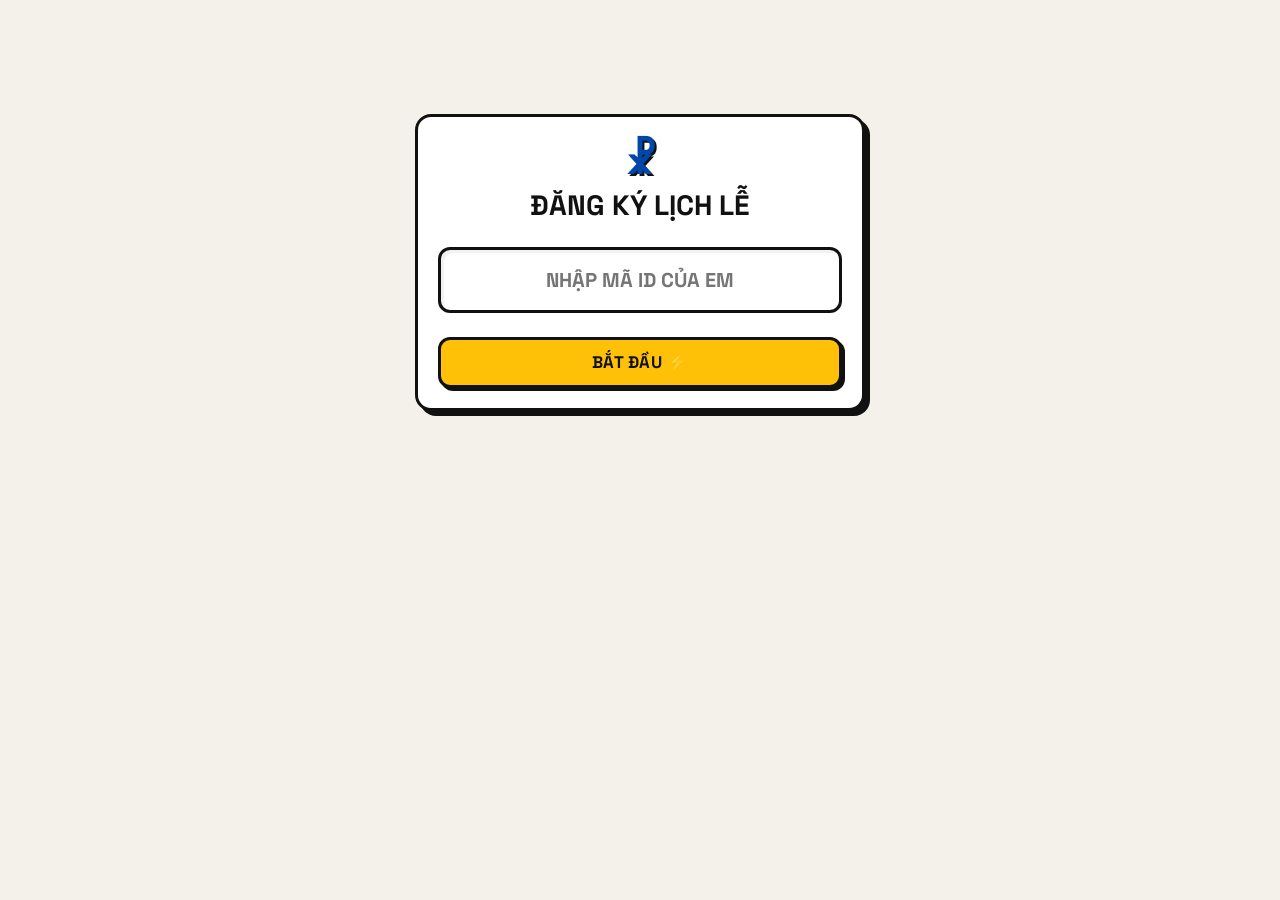
<file: index.html>
<!DOCTYPE html>
<html lang="vi">
<head>
    <meta charset="UTF-8">
    <meta name="viewport" content="width=device-width, initial-scale=1.0">
    <title>Lễ Sinh Lộc Hưng</title>
    <!-- Icon ☧ màu xanh trên tab trình duyệt -->
    <link rel="icon" href="data:image/svg+xml,<svg xmlns='http://www.w3.org/2000/svg' viewBox='0 0 100 100'><text y='.9em' font-size='90' fill='%230047ab'>☧</text></svg>">
    
    <!-- Hiển thị đẹp khi gửi link qua Zalo / Facebook -->
    <meta property="og:title" content="Đăng Ký Lịch Phụng Vụ - Lễ Sinh Lộc Hưng">
    <meta property="og:description" content="Hệ thống đăng ký ca trực và xem lịch phụng vụ chính thức.">
    <meta property="og:image" content="https://upload.wikimedia.org/wikipedia/commons/thumb/1/14/Chi_Rho.svg/512px-Chi_Rho.svg.png">
    
    <link href="https://cdn.jsdelivr.net/npm/bootstrap@5.3.0/dist/css/bootstrap.min.css" rel="stylesheet">
    <link href="https://fonts.googleapis.com/css2?family=Space+Grotesk:wght@400;600;700;800&display=swap" rel="stylesheet">
    <link rel="stylesheet" href="style.css">
</head>
<body>

<div id="brutal-loader">
    <div class="spinner"></div>
    <h2 class="fw-bold m-0" style="color: var(--n-black); text-shadow: 2px 2px 0px var(--n-gold);">ĐANG KẾT NỐI...</h2>
</div>

<div class="container py-4">
    <div id="loginBox" class="mx-auto" style="max-width: 450px; margin-top: 10vh;">
        <div class="brutal-card text-center text-uppercase">
            <h1 class="fw-bold mb-1 text-primary" style="font-weight: 800!important; font-size: 2.5rem; text-shadow: 2px 2px 0px var(--n-black); color: var(--n-blue)!important;">☧</h1>
            <h3 class="fw-bold mb-4" style="color: var(--n-black);">ĐĂNG KÝ LỊCH LỄ</h3>
            <input type="text" id="idInput" class="brutal-input mb-4" placeholder="NHẬP MÃ ID CỦA EM" autocomplete="off">
            <button onclick="handleLogin()" id="btnLogin" class="brutal-btn w-100">BẮT ĐẦU ⚡</button>
        </div>
    </div>

    <div id="mainBox" class="d-none mx-auto" style="max-width: 900px;">
        <div class="brutal-card d-flex justify-content-between align-items-center mb-4 p-3 border-3" style="background: var(--n-gold);">
            <div><h4 id="welcomeMsg" class="mb-0 fw-bold text-uppercase" style="color: var(--n-black);"></h4></div>
            <button onclick="location.reload()" class="brutal-btn brutal-btn-danger">ĐĂNG XUẤT</button>
        </div>

        <div class="brutal-tabs">
            <button class="brutal-btn tab-btn active" id="btn-tab-reg" onclick="switchTabUser('reg')">✍️ ĐĂNG KÝ CA TRỰC</button>
            <button class="brutal-btn tab-btn" id="btn-tab-official" onclick="switchTabUser('official')">📅 LỊCH CHÍNH THỨC</button>
            <button class="brutal-btn tab-btn" id="btn-tab-achieve" onclick="switchTabUser('achieve')" style="background: #e8f5e9;">⭐ THÀNH TÍCH</button>
        </div>

        <div id="tab-reg">
            <div id="calendarArea" class="row g-4"></div>
            <div class="submit-bar">
                <div class="fw-bold fs-5">
                    Đã chọn: <span id="shiftCountDisplay" class="badge bg-dark border border-dark rounded-pill fs-5" style="border-radius: var(--radius-sm)!important;">0</span>
                </div>
                <button onclick="submitData()" class="brutal-btn brutal-btn-blue">GỬI LỊCH ✔️</button>
            </div>
        </div>

        <div id="tab-official" style="display: none;">
            <div class="row g-4" id="officialCalendarArea"></div>
        </div>

        <div id="tab-achieve" style="display: none;">
            <div class="brutal-card mb-4" style="background: #e8f5e9;">
                <h4 class="fw-bold text-success border-bottom border-success border-2 pb-2">TỔNG KẾT THÁNG NÀY</h4>
                <div class="row text-center fw-bold mt-3">
                    <div class="col-4 border-end border-dark border-2">
                        <div class="fs-1 text-success" id="userScoreThuong">0</div>
                        <div>THƯỞNG</div>
                    </div>
                    <div class="col-4 border-end border-dark border-2">
                        <div class="fs-1 text-danger" id="userScorePhat">0</div>
                        <div>PHẠT</div>
                    </div>
                    <div class="col-4">
                        <div class="fs-1 text-primary" id="userScoreBu">0</div>
                        <div>BÙ</div>
                    </div>
                </div>
            </div>
            
            <div class="brutal-card">
                <h4 class="fw-bold border-bottom border-dark border-2 pb-2">LỊCH SỬ GHI NHẬN</h4>
                <div id="userHistoryLog" class="mt-3"></div>
            </div>
        </div>
    </div>
</div>

<script>
    // DÁN LINK WEB APP MỚI NHẤT VÀO ĐÂY
    const WEB_APP_URL = "https://script.google.com/macros/s/AKfycbyvkqT1Ll8iY3uRdwsWwDzA4bNnROwifygKwkNlboGWbFCE8Nitl6ysg9tq9eBWENv-/exec";
    
    let currentId = "";
    let mySelections = [];
    let officialData = []; 

    document.getElementById("idInput").addEventListener("keypress", function(event) {
        if (event.key === "Enter") { event.preventDefault(); handleLogin(); }
    });

    function switchTabUser(tabName) {
        document.getElementById('tab-reg').style.display = tabName === 'reg' ? 'block' : 'none';
        document.getElementById('tab-official').style.display = tabName === 'official' ? 'block' : 'none';
        document.getElementById('tab-achieve').style.display = tabName === 'achieve' ? 'block' : 'none';
        
        document.getElementById('btn-tab-reg').classList.toggle('active', tabName === 'reg');
        document.getElementById('btn-tab-official').classList.toggle('active', tabName === 'official');
        document.getElementById('btn-tab-achieve').classList.toggle('active', tabName === 'achieve');
        
        const submitBar = document.querySelector('.submit-bar');
        if(submitBar) submitBar.style.display = tabName === 'reg' ? 'flex' : 'none';
    }

    async function handleLogin() {
        const id = document.getElementById('idInput').value.trim().toLowerCase();
        if(!id) return alert("HÃY NHẬP ID ĐỂ TIẾP TỤC!");

        showLoading(true);
        try {
            // Tối ưu Gộp API: Lấy Lịch Đăng Ký, Thành Tích, Lịch Chính Thức trong 1 lần
            const response = await fetch(`${WEB_APP_URL}?action=login&id=${id}`);
            const result = await response.json();

            if (result.success) {
                currentId = result.id;
                mySelections = result.selections || [];
                officialData = result.officialData || []; 

                document.getElementById('loginBox').classList.add('d-none');
                document.getElementById('mainBox').classList.remove('d-none');
                document.getElementById('welcomeMsg').innerText = "✌️ CHÀO " + result.name;
                
                renderCalendar();
                updateShiftCount();
                renderAchieveData(result.thuongPhat);
                renderOfficialCalendar();
            } else {
                alert(result.message);
            }
        } catch(e) {
            alert("SERVER ĐANG BẬN, THỬ LẠI SAU NHÉ!");
        } finally {
            showLoading(false);
        }
    }

    function renderAchieveData(tpData) {
        if(!tpData) return;
        document.getElementById('userScoreThuong').innerText = tpData.thuong;
        document.getElementById('userScorePhat').innerText = tpData.phat;
        document.getElementById('userScoreBu').innerText = tpData.bu;
        
        const historyBox = document.getElementById('userHistoryLog');
        if(tpData.history.length === 0) {
            historyBox.innerHTML = '<div class="text-muted fw-bold">Chưa có ghi nhận nào.</div>';
            return;
        }
        
        historyBox.innerHTML = tpData.history.map(item => {
            let color = item.type === 'Thưởng' ? 'text-success' : (item.type === 'Phạt' ? 'text-danger' : 'text-primary');
            return `<div class="p-3 border-bottom border-dark border-1 mb-2" style="background: var(--n-bg); border-radius: var(--radius-sm);">
                        <div class="d-flex justify-content-between align-items-center mb-1">
                            <strong class="${color} text-uppercase fs-5">${item.type}</strong>
                            <small class="text-muted fw-bold">${item.date}</small>
                        </div>
                        <div class="fw-bold fs-6">Lý do: ${item.note || 'Không có ghi chú'}</div>
                    </div>`;
        }).join('');
    }

    function renderCalendar() {
        const days = ["Thứ 2", "Thứ 3", "Thứ 4", "Thứ 5", "Thứ 6", "Thứ 7", "Chúa Nhật"];
        const area = document.getElementById('calendarArea');
        area.innerHTML = "";

        days.forEach(d => {
            const shifts = (d === "Chúa Nhật") ? ["5g", "7g", "16g", "17g30"] : ["Sáng", "Chiều"];
            let buttonsHtml = shifts.map(s => {
                const isSelected = mySelections.some(x => x.day.trim() === d.trim() && x.shift.trim() === s.trim());
                return `<button class="shift-btn ${isSelected ? 'selected' : ''}" onclick="toggleShift('${d}', '${s}', this)">${s}</button>`;
            }).join('');

            area.innerHTML += `
                <div class="col-md-6 col-lg-4">
                    <div class="brutal-card p-0 h-100 d-flex flex-column">
                        <div class="day-title-box">${d}</div>
                        <div class="p-4 d-flex flex-wrap justify-content-center gap-3 flex-grow-1 align-items-center" style="background: #fdfdfd; border-radius: 0 0 var(--radius-lg) var(--radius-lg);">
                            ${buttonsHtml}
                        </div>
                    </div>
                </div>`;
        });
    }

    function renderOfficialCalendar() {
        const days = ["Thứ 2", "Thứ 3", "Thứ 4", "Thứ 5", "Thứ 6", "Thứ 7", "Chúa Nhật"];
        const area = document.getElementById('officialCalendarArea');
        area.innerHTML = "";

        if (officialData.length === 0) {
            area.innerHTML = `<div class="w-100 mt-4 text-center"><h4 class="fw-bold text-muted border border-dark p-4 brutal-card d-inline-block">Hiện chưa có lịch trực chính thức tuần này!</h4></div>`;
            return;
        }

        days.forEach(d => {
            const shifts = (d === "Chúa Nhật") ? ["5g", "7g", "16g", "17g30"] : ["Sáng", "Chiều"];
            let html = `<div class="col-md-6 col-lg-4">
                            <div class="brutal-card p-0 h-100 d-flex flex-column">
                                <div class="day-title-box m-0" style="background: var(--n-blue);">${d}</div>
                                <div class="px-3 pb-3 pt-3 flex-grow-1">`;
            
            shifts.forEach(s => {
                let enrolledUsers = officialData.filter(item => item.day === d && item.shift === s);
                html += `<div class="shift-block"><div class="shift-header text-dark"><span>${s}</span><span class="badge bg-dark border border-dark border-1 fs-6" style="border-radius: var(--radius-sm)">${enrolledUsers.length}</span></div><div>`;
                
                if(enrolledUsers.length === 0) {
                    html += `<span class="text-muted fw-bold" style="font-size: 0.9rem;">-- Trống --</span>`;
                } else {
                    enrolledUsers.forEach(u => {
                        const isMe = document.getElementById('welcomeMsg').innerText.includes(u.name.toUpperCase());
                        const colorStyle = isMe ? 'background: var(--n-blue); color: white;' : '';
                        html += `<span class="name-tag" style="${colorStyle}">${u.name}</span>`;
                    });
                }
                html += `</div></div>`;
            });
            html += `</div></div></div>`;
            area.innerHTML += html;
        });
    }

    function toggleShift(day, shift, btn) {
        const d = day.trim();
        const s = shift.trim();
        const idx = mySelections.findIndex(x => x.day.trim() === d && x.shift.trim() === s);
        if (idx > -1) { mySelections.splice(idx, 1); btn.classList.remove('selected'); } 
        else { mySelections.push({ day: d, shift: s }); btn.classList.add('selected'); }
        updateShiftCount();
    }

    function updateShiftCount() { document.getElementById('shiftCountDisplay').innerText = mySelections.length; }

    async function submitData() {
        const finalSelections = mySelections.filter(x => x.day && x.shift);
        if(finalSelections.length === 0) return alert("EM CHƯA CHỌN CA TRỰC NÀO!");
        if(!confirm(`XÁC NHẬN GỬI ${finalSelections.length} CA TRỰC?`)) return;

        showLoading(true);
        try {
            await fetch(WEB_APP_URL, {
                method: "POST", mode: "no-cors",
                body: JSON.stringify({ id: currentId, registrations: finalSelections })
            });
            alert("THÀNH CÔNG! Lịch đã được ghi nhận.");
            location.reload();
        } catch(e) { alert("LỖI KẾT NỐI!"); } finally { showLoading(false); }
    }

    function showLoading(isShowing) { document.getElementById('brutal-loader').style.display = isShowing ? 'flex' : 'none'; }
</script>
</body>
</html>
</file>
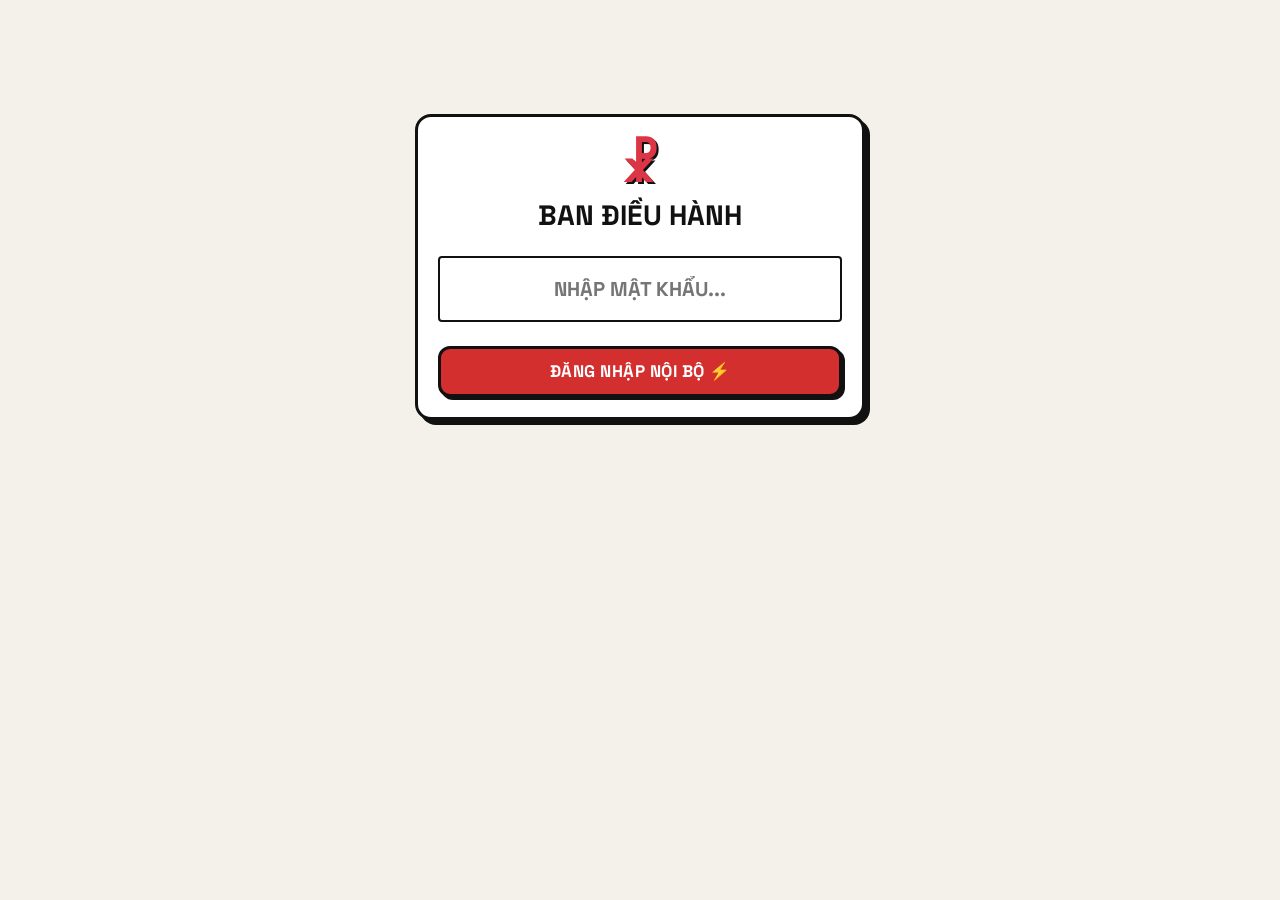
<file: admin/index.html>
<!DOCTYPE html>
<html lang="vi">
<head>
    <meta charset="UTF-8">
    <meta name="viewport" content="width=device-width, initial-scale=1.0">
    <title>Ban Điều Hành</title>
    
    <link rel="icon" href="data:image/svg+xml,<svg xmlns='http://www.w3.org/2000/svg' viewBox='0 0 100 100'><text y='.9em' font-size='90' fill='%23d32f2f'>☧</text></svg>">
    <meta property="og:title" content="Trang Quản Trị - Lễ Sinh Lộc Hưng">
    
    <link href="https://cdn.jsdelivr.net/npm/bootstrap@5.3.0/dist/css/bootstrap.min.css" rel="stylesheet">
    <link href="https://fonts.googleapis.com/css2?family=Space+Grotesk:wght@400;600;700;800&display=swap" rel="stylesheet">
    <link rel="stylesheet" href="../style.css">
    
    <style>
        .remove-btn { background: var(--n-red); color: white; border: 2px solid var(--n-black); border-radius: 4px; padding: 0 6px; cursor: pointer; font-size: 0.85rem; margin-left: 6px; font-weight: bold; }
        .remove-btn:hover { background: var(--n-black); }
        .edit-tool-box { background: var(--n-bg); border: 2px solid var(--n-black); border-radius: var(--radius-sm); }
        .brutal-search { border: 2px solid var(--n-black); font-family: 'Space Grotesk', sans-serif; font-weight: 700; outline: none; border-radius: 4px; background: #fff; text-align: center; }
        .brutal-search:focus { box-shadow: inset 2px 2px 0px rgba(0,0,0,0.1); }
        
        .poster-wrapper { background: #ffffff; border: 4px solid var(--n-black); border-radius: var(--radius-lg); padding: 40px; box-shadow: 12px 12px 0px rgba(0, 0, 0, 0.1); background-image: radial-gradient(#cccccc 2px, transparent 2px); background-size: 25px 25px; }
        .poster-day-title { font-weight: 800; text-align: center; text-transform: uppercase; letter-spacing: 1px; }
        .poster-name-tag { display: flex; align-items: flex-start; background: #ffffff; border: 2px solid var(--n-black); padding: 8px 12px; border-radius: 8px; box-shadow: 3px 3px 0px var(--n-black); font-weight: 700; font-size: 1.15rem; line-height: 1.3; text-align: left; }
        .cross-icon { color: var(--n-gold); font-size: 1.3rem; margin-right: 8px; margin-top: -2px; text-shadow: 1px 1px 0px #000; }
    </style>
</head>
<body>

<div id="brutal-loader">
    <div class="spinner"></div>
    <h2 class="fw-bold m-0" style="color: var(--n-black); text-shadow: 2px 2px 0px var(--n-gold);">ĐANG TẢI DỮ LIỆU...</h2>
</div>

<div class="container py-4" id="adminLoginBox">
    <div class="mx-auto" style="max-width: 450px; margin-top: 10vh;">
        <div class="brutal-card text-center text-uppercase">
            <h1 class="fw-bold mb-1 text-danger" style="font-weight: 800!important; font-size: 3rem; text-shadow: 2px 2px 0px var(--n-black);">☧</h1>
            <h3 class="fw-bold mb-4" style="color: var(--n-black);">BAN ĐIỀU HÀNH</h3>
            <input type="password" id="adminPassInput" class="brutal-search w-100 p-3 mb-4 fs-5" placeholder="NHẬP MẬT KHẨU..." autocomplete="off">
            <button onclick="checkAdminLogin()" class="brutal-btn w-100" style="background: var(--n-red); color: white;">ĐĂNG NHẬP NỘI BỘ ⚡</button>
        </div>
    </div>
</div>

<div class="container py-4 d-none" id="adminMainBox">
    <div class="brutal-card d-flex flex-wrap justify-content-between align-items-center mb-4" style="background: var(--n-blue); color: var(--n-white);">
        <h2 class="m-0 fw-bold">QUẢN TRỊ LỄ SINH</h2>
        <div class="mt-3 mt-md-0 d-flex gap-2">
            <button onclick="runScheduler()" class="brutal-btn">⚡ CHẠY THUẬT TOÁN CHIA</button>
        </div>
    </div>

    <div class="brutal-tabs flex-wrap">
        <button class="brutal-btn tab-btn active" id="btn-tab-calendar" onclick="switchTab('calendar')">📅 ĐĂNG KÝ THÔ</button>
        <button class="brutal-btn tab-btn" id="btn-tab-official" onclick="switchTab('official')" style="background: #e0f7fa;">✍️ CHỈNH SỬA</button>
        <button class="brutal-btn tab-btn" id="btn-tab-poster" onclick="switchTab('poster')" style="background: #fff3cd;">📸 XUẤT ẢNH</button>
        <button class="brutal-btn tab-btn" id="btn-tab-users" onclick="switchTab('users')">👤 HỒ SƠ</button>
        <button class="brutal-btn tab-btn brutal-btn-white" onclick="initAdmin()" style="margin-left: auto;">🔄 LÀM MỚI</button>
    </div>

    <div id="tab-calendar">
        <div class="alert fw-bold" style="background: var(--n-gold); border: var(--brutal-border);">Bảng dưới đây hiển thị NGUYÊN BẢN dữ liệu mà các em vừa đăng ký, chưa qua sàng lọc.</div>
        <div class="row g-4" id="masterCalendarArea"></div>
    </div>

    <div id="tab-official" style="display: none;">
        <div class="d-flex justify-content-between align-items-center mb-4 p-3 brutal-card" style="background: #e0f7fa;">
            <h4 class="fw-bold m-0 text-dark">CHỈNH SỬA TAY LỊCH CHÍNH THỨC</h4>
            <button onclick="saveOfficialData()" class="brutal-btn brutal-btn-danger px-4 py-2" style="font-size: 1.1rem;">💾 LƯU THAY ĐỔI</button>
        </div>
        <div class="row g-4" id="officialCalendarArea"></div>
    </div>

    <div id="tab-poster" style="display: none;">
        <div class="alert fw-bold mb-4" style="background: #fff3cd; border: var(--brutal-border);">💡 Hướng dẫn: Cuộn sao cho toàn bộ bảng lọt vào màn hình, dùng công cụ chụp ảnh màn hình cắt phần viền xám để gửi nhóm.</div>
        <div class="poster-wrapper mx-auto" style="max-width: 1100px;">
            <div class="text-center mb-5">
                <h1 class="fw-bold mb-2" style="color: var(--n-blue); font-size: 4rem;">☧</h1>
                <h2 class="fw-bold" style="color: var(--n-black); font-size: 2.8rem; text-transform: uppercase;">LỊCH PHỤNG VỤ LỄ SINH</h2>
                <div class="badge bg-dark fs-5 mt-2 rounded-0 border border-dark px-4 py-2" style="background: var(--n-gold) !important; color: var(--n-black) !important;">BẢNG PHÂN CÔNG CHÍNH THỨC</div>
            </div>
            <div class="row g-4" id="posterRenderArea"></div>
            <div class="mt-5 text-center p-3" style="border-top: 3px dashed var(--n-black); background: rgba(255,255,255,0.8);">
                <h4 class="fw-bold m-0" style="color: var(--n-blue);">Kính mong các em đi lễ sớm 15 phút để chuẩn bị y phục và tâm hồn.</h4>
            </div>
        </div>
    </div>

    <div id="tab-users" style="display: none;">
        <div class="row g-4">
            <div class="col-lg-5">
                <div class="p-0" style="background: transparent;">
                    <h4 class="fw-bold mb-3 border-bottom border-dark pb-2 border-3">DANH SÁCH CÁC EM</h4>
                    <div id="userListArea" class="d-flex flex-column" style="box-shadow: var(--brutal-shadow); border-radius: var(--radius-lg);"></div>
                </div>
            </div>
            <div class="col-lg-7">
                <div class="brutal-card" id="userDetailsArea" style="display: none;">
                    <h2 class="fw-bold text-uppercase mb-0 text-primary" id="detailName" style="font-weight: 800!important;">Tên Lễ Sinh</h2>
                    <p class="fs-6 mb-4 border-bottom border-dark border-3 pb-3 mt-2">Mã ID: <strong id="detailId">---</strong></p>

                    <h5 class="fw-bold text-muted">LỊCH ĐÃ ĐĂNG KÝ THÔ:</h5>
                    <div id="detailRegisteredShifts" class="d-flex flex-wrap gap-2 mb-4 mt-2"></div>

                    <div class="future-zone mt-4">
                        <h5 class="fw-bold mb-3 text-dark">⚙️ QUẢN LÝ KỶ LUẬT THÁNG NÀY</h5>
                        <div class="row text-center fw-bold text-uppercase">
                            <div class="col-4 border-end border-dark border-2"><div class="fs-2 text-success" id="adminScoreThuong">0</div><div style="font-size: 0.85rem;">THƯỞNG</div></div>
                            <div class="col-4 border-end border-dark border-2"><div class="fs-2 text-danger" id="adminScorePhat">0</div><div style="font-size: 0.85rem;">PHẠT</div></div>
                            <div class="col-4"><div class="fs-2 text-primary" id="adminScoreBu">0</div><div style="font-size: 0.85rem;">BÙ</div></div>
                        </div>
                        
                        <div class="mt-4 p-3 bg-white" style="border: 2px dashed var(--n-black); border-radius: var(--radius-sm);">
                            <input type="text" id="actionNote" class="brutal-search w-100 p-2 mb-3 fs-5" placeholder="Ghi chú lý do thưởng phạt bù..." style="text-align: left;">
                            <div class="d-flex gap-2 justify-content-center flex-wrap">
                                <button class="brutal-btn flex-grow-1" style="background: #4caf50; color: white; padding: 6px;" onclick="submitAction('Thưởng', 1)">+ THƯỞNG</button>
                                <button class="brutal-btn flex-grow-1" style="background: var(--n-red); color: white; padding: 6px;" onclick="submitAction('Phạt', 1)">- PHẠT</button>
                                <button class="brutal-btn flex-grow-1" style="background: var(--n-blue); color: white; padding: 6px;" onclick="submitAction('Bù', 1)">+ BÙ</button>
                            </div>
                        </div>

                        <div id="adminHistoryLog" class="mt-3"></div>
                    </div>
                </div>
                
                <div class="brutal-card text-center py-5" id="emptyStateArea"><h4 class="fw-bold text-muted">CHỌN MỘT EM ĐỂ XEM HỒ SƠ.</h4></div>
            </div>
        </div>
    </div>
</div>

<script>
    const ADMIN_PASS = "GiupLe";

    // ⚠️ DÁN LINK WEB APP CỦA BẠN VÀO ĐÂY
    const WEB_APP_URL = "https://script.google.com/macros/s/AKfycbyvkqT1Ll8iY3uRdwsWwDzA4bNnROwifygKwkNlboGWbFCE8Nitl6ysg9tq9eBWENv-/exec";
    
    let systemData = [];
    let officialData = []; 
    let selectedUserId = "";

    document.getElementById("adminPassInput").addEventListener("keypress", function(event) {
        if (event.key === "Enter") { event.preventDefault(); checkAdminLogin(); }
    });

    function checkAdminLogin() {
        const input = document.getElementById("adminPassInput").value;
        if(input === ADMIN_PASS) {
            document.getElementById("adminLoginBox").classList.add("d-none");
            document.getElementById("adminMainBox").classList.remove("d-none");
            initAdmin(); 
        } else {
            alert("❌ SAI MẬT KHẨU! Vui lòng thử lại.");
            document.getElementById("adminPassInput").value = "";
        }
    }

    async function initAdmin() {
        showLoader(true);
        try {
            const response = await fetch(`${WEB_APP_URL}?action=getAdminDataFull`);
            const data = await response.json();
            if(data.success === false) return alert("Lỗi từ server: " + data.message);
            
            systemData = data.systemData;
            officialData = data.officialData;
            
            if(selectedUserId) { viewUserDetails(selectedUserId); } 
            else { document.getElementById('emptyStateArea').style.display = 'block'; document.getElementById('userDetailsArea').style.display = 'none'; }

            renderMasterCalendar(); renderOfficialCalendar(); renderPoster(); renderUserList();          
        } catch(error) { alert("Lỗi kết nối đến máy chủ Google Sheets!"); } finally { showLoader(false); }
    }

    function showLoader(isShowing) { document.getElementById('brutal-loader').style.display = isShowing ? 'flex' : 'none'; }

    function switchTab(tabName) {
        document.getElementById('tab-calendar').style.display = tabName === 'calendar' ? 'block' : 'none';
        document.getElementById('tab-official').style.display = tabName === 'official' ? 'block' : 'none';
        document.getElementById('tab-poster').style.display = tabName === 'poster' ? 'block' : 'none';
        document.getElementById('tab-users').style.display = tabName === 'users' ? 'block' : 'none';
        
        document.getElementById('btn-tab-calendar').classList.toggle('active', tabName === 'calendar');
        document.getElementById('btn-tab-official').classList.toggle('active', tabName === 'official');
        document.getElementById('btn-tab-poster').classList.toggle('active', tabName === 'poster');
        document.getElementById('btn-tab-users').classList.toggle('active', tabName === 'users');
    }

    function renderPoster() {
        const area = document.getElementById('posterRenderArea');
        area.innerHTML = "";
        if (officialData.length === 0) { area.innerHTML = `<div class="w-100 text-center fw-bold text-muted fs-4">Lịch đang trống.</div>`; return; }

        const normalDays = ["Thứ 2", "Thứ 3", "Thứ 4", "Thứ 5", "Thứ 6", "Thứ 7"];
        const shiftsNormal = ["Sáng", "Chiều"];
        
        normalDays.forEach(d => {
            let html = `<div class="col-md-4"><div class="h-100 d-flex flex-column" style="border: 3px solid var(--n-black); background: #fff; box-shadow: 5px 5px 0px rgba(0,0,0,0.1); border-radius: 12px; overflow: hidden;">
                                <div class="poster-day-title" style="background: var(--n-blue); color: white; padding: 12px; font-size: 1.3rem; border-bottom: 3px solid var(--n-black);">${d}</div>
                                <div class="p-3 d-flex flex-column gap-3 flex-grow-1" style="background: #faf9f5;">`;
            shiftsNormal.forEach(s => {
                let enrolledUsers = officialData.filter(item => item.day === d && item.shift === s);
                html += `<div><div class="fw-bold mb-3 text-uppercase d-flex align-items-center gap-2" style="font-size: 1rem;"><span style="background: var(--n-black); color: white; padding: 4px 12px; border-radius: 20px;">CA ${s}</span></div>
                            <div class="d-flex flex-column gap-2">`;
                if(enrolledUsers.length === 0) { html += `<span class="text-muted fst-italic fs-6 ms-2">-- Trống --</span>`; } 
                else { enrolledUsers.forEach(u => { html += `<div class="poster-name-tag w-100"><span class="cross-icon">☧</span><div><span style="font-weight: 800; color: var(--n-black);">${u.name}</span></div></div>`; }); }
                html += `</div></div>`;
            });
            html += `</div></div></div>`;
            area.innerHTML += html;
        });

        const d = "Chúa Nhật";
        const shiftsCN = ["5g", "7g", "16g", "17g30"];
        let htmlCN = `<div class="col-md-12 mt-4"><div class="d-flex flex-column" style="border: 4px solid var(--n-black); background: #fff; box-shadow: 8px 8px 0px rgba(0,0,0,0.1); border-radius: 12px; overflow: hidden;">
                            <div class="poster-day-title" style="background: var(--n-gold); color: var(--n-black); font-size: 1.7rem; padding: 12px; border-bottom: 4px solid var(--n-black);">${d}</div>
                            <div class="row g-0" style="background: #faf9f5;">`;
        
        shiftsCN.forEach((s, idx) => {
            let enrolledUsers = officialData.filter(item => item.day === d && item.shift === s);
            let borderClass = idx < shiftsCN.length - 1 ? 'border-end border-3 border-dark' : '';
            htmlCN += `<div class="col-md-3 p-3 ${borderClass}">
                        <div class="fw-bold mb-3 text-center text-uppercase"><span style="background: var(--n-red); color: white; padding: 4px 15px; border-radius: 20px; font-size: 1.1rem; border: 2px solid var(--n-black);">LỄ ${s}</span></div>
                        <div class="d-flex flex-column gap-2 align-items-center mt-3 w-100">`;
            if(enrolledUsers.length === 0) { htmlCN += `<span class="text-muted fst-italic">-- Trống --</span>`; } 
            else { enrolledUsers.forEach(u => { htmlCN += `<div class="poster-name-tag w-100"><span class="cross-icon">☧</span><div><span style="font-weight: 800; color: var(--n-black);">${u.name}</span></div></div>`; }); }
            htmlCN += `</div></div>`;
        });
        htmlCN += `</div></div></div>`;
        area.innerHTML += htmlCN;
    }

    function renderOfficialCalendar() {
        const days = ["Thứ 2", "Thứ 3", "Thứ 4", "Thứ 5", "Thứ 6", "Thứ 7", "Chúa Nhật"];
        const area = document.getElementById('officialCalendarArea');
        area.innerHTML = "";
        days.forEach(d => {
            const shifts = (d === "Chúa Nhật") ? ["5g", "7g", "16g", "17g30"] : ["Sáng", "Chiều"];
            let html = `<div class="col-md-6 col-lg-4"><div class="brutal-card p-0 h-100 d-flex flex-column" style="border-color: #00796b;"><div class="day-title-box m-0" style="background: #00796b;">${d}</div><div class="px-3 pb-3 pt-3 flex-grow-1">`;
            
            shifts.forEach(s => {
                let enrolledUsers = officialData.filter(item => item.day === d && item.shift === s);
                const safeId = "input-" + d.replace(/\s+/g, '') + "-" + s.replace(/\s+/g, '');
                
                html += `<div class="shift-block" style="border-color: #00796b;"><div class="shift-header text-dark"><span>${s}</span><span class="badge bg-dark border border-dark border-1 fs-6" style="border-radius: var(--radius-sm)">${enrolledUsers.length}</span></div><div>`;
                if(enrolledUsers.length === 0) {
                    html += `<div class="text-muted fw-bold mb-2" style="font-size: 0.9rem;">-- Trống --</div>`;
                } else {
                    enrolledUsers.forEach(u => {
                        html += `<div class="name-tag d-inline-block" style="background: var(--n-white);">${u.name} <button class="remove-btn" onclick="removeFromOfficial('${d}', '${s}', '${u.name}')" title="Xóa em này">X</button></div>`;
                    });
                }
                
                html += `   </div>
                            <div class="edit-tool-box mt-3 p-2">
                                <input list="list-${safeId}" id="${safeId}" class="brutal-search w-100 mb-2 p-2" placeholder="🔍 Nhập tên..." autocomplete="off" style="text-align:left;">
                                <datalist id="list-${safeId}">${systemData.map(u => `<option value="${u.name}">`).join('')}</datalist>
                                <button class="brutal-btn w-100" style="padding: 6px; font-size: 0.9rem;" onclick="addToOfficial('${d}', '${s}', '${safeId}')">➕ THÊM CA ${s.toUpperCase()}</button>
                            </div>
                         </div>`;
            });
            html += `</div></div></div>`;
            area.innerHTML += html;
        });
    }

    function removeFromOfficial(day, shift, name) {
        officialData = officialData.filter(item => !(item.day === day && item.shift === shift && item.name === name));
        renderOfficialCalendar(); renderPoster(); 
    }

    function addToOfficial(day, shift, inputId) {
        const inputEl = document.getElementById(inputId);
        const name = inputEl.value.trim();
        if (!name) return alert("Bạn chưa nhập tên Lễ sinh nào!");
        if (officialData.some(item => item.day === day && item.shift === shift && item.name === name)) return alert("Em này đã có trong ca này rồi!");
        officialData.push({ day: day, shift: shift, name: name });
        inputEl.value = ""; 
        renderOfficialCalendar(); renderPoster(); 
    }

    async function saveOfficialData() {
        if(!confirm("XÁC NHẬN LƯU VÀ GHI ĐÈ LỊCH CHÍNH THỨC VÀO SHEET?")) return;
        showLoader(true);
        try {
            await fetch(WEB_APP_URL, { method: "POST", mode: "no-cors", body: JSON.stringify({ action: "saveLichChinhThuc", schedule: officialData }) });
            alert("Đã lưu lịch thành công!");
            setTimeout(() => { location.reload(); }, 1000);
        } catch(e) { alert("Lỗi kết nối khi lưu!"); } finally { showLoader(false); }
    }

    function renderMasterCalendar() {
        const days = ["Thứ 2", "Thứ 3", "Thứ 4", "Thứ 5", "Thứ 6", "Thứ 7", "Chúa Nhật"];
        const area = document.getElementById('masterCalendarArea');
        area.innerHTML = "";
        days.forEach(d => {
            const shifts = (d === "Chúa Nhật") ? ["5g", "7g", "16g", "17g30"] : ["Sáng", "Chiều"];
            let html = `<div class="col-md-6 col-lg-4"><div class="brutal-card p-0 h-100 d-flex flex-column"><div class="day-title-box m-0">${d}</div><div class="px-3 pb-3 pt-3 flex-grow-1">`;
            shifts.forEach(s => {
                let enrolledUsers = systemData.filter(user => user.registrations && user.registrations.some(reg => reg.day === d && reg.shift === s));
                html += `<div class="shift-block"><div class="shift-header"><span>${s}</span><span class="badge bg-dark border border-dark border-1 fs-6" style="border-radius: var(--radius-sm)">${enrolledUsers.length}</span></div><div>`;
                if(enrolledUsers.length === 0) { html += `<span class="text-muted fw-bold" style="font-size: 0.9rem;">-- Trống --</span>`; } 
                else { enrolledUsers.forEach(u => html += `<span class="name-tag">${u.name}</span>`); }
                html += `</div></div>`;
            });
            html += `</div></div></div>`;
            area.innerHTML += html;
        });
    }

    function renderUserList() {
        const area = document.getElementById('userListArea');
        if (systemData.length === 0) { area.innerHTML = `<div class="p-4 text-center text-muted fw-bold">Chưa có dữ liệu học sinh</div>`; return; }
        area.innerHTML = systemData.map(user => {
            const count = user.registrations ? user.registrations.length : 0;
            const bgHover = selectedUserId === user.id ? 'background: var(--n-gold);' : '';
            return `<div class="user-list-item d-flex justify-content-between align-items-center" style="${bgHover}" onclick="viewUserDetails('${user.id}')">
                <div><div class="user-name-list">${user.name}</div><small class="text-muted fw-bold">${user.id.toUpperCase()}</small></div>
                <div class="name-tag" style="background: var(--n-blue); color: white; font-size: 1rem;">${count} Ca</div>
            </div>`;
        }).join('');
    }

    function viewUserDetails(id) {
        const user = systemData.find(u => u.id === id);
        if(!user) return;
        selectedUserId = user.id;

        document.getElementById('emptyStateArea').style.display = 'none';
        document.getElementById('userDetailsArea').style.display = 'block';
        document.getElementById('detailName').innerText = user.name;
        document.getElementById('detailId').innerText = user.id.toUpperCase();

        const shiftsArea = document.getElementById('detailRegisteredShifts');
        if (!user.registrations || user.registrations.length === 0) {
            shiftsArea.innerHTML = '<h6 class="text-danger fw-bold">Chưa đăng ký ca nào!</h6>';
        } else {
            shiftsArea.innerHTML = user.registrations.map(reg => `<span class="name-tag" style="background: var(--n-white); font-size: 1.15rem;">${reg.day} - ${reg.shift}</span>`).join('');
        }
        
        document.getElementById('adminScoreThuong').innerText = user.thuongPhat.thuong;
        document.getElementById('adminScorePhat').innerText = user.thuongPhat.phat;
        document.getElementById('adminScoreBu').innerText = user.thuongPhat.bu;
        
        const historyArea = document.getElementById('adminHistoryLog');
        if(user.thuongPhat.history.length === 0){
            historyArea.innerHTML = '<div class="text-muted fw-bold">Chưa có ghi nhận thưởng/phạt nào.</div>';
        } else {
            historyArea.innerHTML = user.thuongPhat.history.map((item, index) => {
                let color = item.type === 'Thưởng' ? 'text-success' : (item.type === 'Phạt' ? 'text-danger' : 'text-primary');
                // SỬ DỤNG SỐ INDEX LÀM THAM SỐ ĐỂ TRÁNH LỖI HTML DẤU NHÁY CỦA GHI CHÚ
                return `<div class="p-2 border-bottom border-dark border-1 mb-1 d-flex justify-content-between align-items-center" style="background: white; border-radius: 4px;">
                            <div>
                                <strong class="${color} text-uppercase">${item.type}</strong> - <small class="text-muted fw-bold">${item.date}</small><br>
                                Lý do: ${item.note || '...'}
                            </div>
                            <button class="remove-btn" onclick="xoaThanhTich('${user.id}', ${index})" title="Xóa lệnh này">X</button>
                        </div>`;
            }).join('');
        }
        renderUserList(); 
    }

    async function submitAction(type, points) {
        if(!selectedUserId) return alert("Bạn chưa chọn em nào!");
        const note = document.getElementById('actionNote').value.trim();
        if(!note) return alert("BẮT BUỘC: Nhập ghi chú lý do " + type.toLowerCase() + "!");
        
        const user = systemData.find(u => u.id === selectedUserId);
        const dateStr = new Date().toLocaleDateString('vi-VN');
        
        if (type === 'Thưởng') user.thuongPhat.thuong += points;
        if (type === 'Phạt') user.thuongPhat.phat += points;
        if (type === 'Bù') user.thuongPhat.bu += points;
        
        user.thuongPhat.history.unshift({ date: dateStr, type: type, note: note, points: points });
        if (user.thuongPhat.history.length > 15) user.thuongPhat.history.pop();
        
        document.getElementById('actionNote').value = "";
        viewUserDetails(selectedUserId); 
        
        try {
            fetch(WEB_APP_URL, { method: "POST", mode: "no-cors", body: JSON.stringify({ action: "addThuongPhat", id: selectedUserId, type: type, points: points, note: note }) });
        } catch(e) {}
    }

    window.xoaThanhTich = async function(uId, index) {
        let confirmAction = confirm("XÁC NHẬN XÓA LỊCH SỬ NÀY? Hệ thống sẽ thu hồi điểm trên máy chủ.");
        if (!confirmAction) return;

        const user = systemData.find(u => u.id === uId);
        if(!user) return;
        const record = user.thuongPhat.history[index];
        if(!record) return;
        
        if (record.type === 'Thưởng' && user.thuongPhat.thuong > 0) user.thuongPhat.thuong -= 1;
        if (record.type === 'Phạt' && user.thuongPhat.phat > 0) user.thuongPhat.phat -= 1;
        if (record.type === 'Bù' && user.thuongPhat.bu > 0) user.thuongPhat.bu -= 1;
        
        // Tạm xóa trên UI
        user.thuongPhat.history.splice(index, 1);
        viewUserDetails(uId); 
        
        // Bắn API đẩy nguyên Cụm thông tin xuống nhờ Server lọc & xóa
        try {
            fetch(WEB_APP_URL, { 
                method: "POST", mode: "no-cors", 
                body: JSON.stringify({ action: "deleteThuongPhatExact", id: uId, type: record.type, points: record.points, note: record.note }) 
            });
        } catch(e) {}
    }

    async function runScheduler() {
        if(!confirm("XÁC NHẬN CHẠY LẠI THUẬT TOÁN CHIA LỊCH? Lịch Chính Thức hiện tại sẽ bị ghi đè!")) return;
        showLoader(true);
        try {
            await fetch(`${WEB_APP_URL}?action=runPhanBo`);
            setTimeout(() => { location.reload(); }, 1000);
        } catch (error) { alert("Có lỗi khi chạy chia lịch!"); showLoader(false); } 
    }
</script>
</body>
</html>
</file>
<file: style.css>
/* =========================================
   BỘ BIẾN MÀU SẮC & THIẾT LẬP CHUNG
   ========================================= */
:root {
    --n-black: #111111;
    --n-white: #ffffff;
    --n-bg: #f4f1ea;       
    --n-blue: #0047ab;     
    --n-gold: #ffc107;     
    --n-red: #d32f2f;
    
    --brutal-border: 3px solid var(--n-black);
    --brutal-shadow: 5px 5px 0px var(--n-black);
    --brutal-shadow-sm: 3px 3px 0px var(--n-black);
    --brutal-shadow-hover: 0px 0px 0px var(--n-black);
    
    --radius-lg: 16px;
    --radius-md: 12px;
    --radius-sm: 8px;
}

body {
    background-color: var(--n-bg);
    color: var(--n-black);
    font-family: 'Space Grotesk', sans-serif;
    padding-bottom: 100px;
}

/* =========================================
   CÁC KHỐI UI DÙNG CHUNG (CARD, NÚT, TIÊU ĐỀ)
   ========================================= */
.brutal-card {
    background: var(--n-white);
    border: var(--brutal-border);
    box-shadow: var(--brutal-shadow);
    padding: 20px;
    border-radius: var(--radius-lg);
}

.brutal-btn {
    background: var(--n-gold); /* Mặc định nút màu vàng */
    color: var(--n-black);
    border: var(--brutal-border);
    box-shadow: var(--brutal-shadow-sm);
    font-weight: 800;
    text-transform: uppercase;
    padding: 10px 20px;
    border-radius: var(--radius-md);
    transition: all 0.15s ease;
    cursor: pointer;
    display: inline-block;
    text-decoration: none;
    font-size: 1.05rem;
    letter-spacing: 0.5px;
}
.brutal-btn:hover {
    transform: translate(3px, 3px);
    box-shadow: var(--brutal-shadow-hover);
    color: var(--n-black);
}

/* Biến thể của nút bấm */
.brutal-btn-blue { background: var(--n-blue); color: var(--n-white); }
.brutal-btn-blue:hover { color: var(--n-white); }
.brutal-btn-danger { background: var(--n-red); color: var(--n-white); padding: 8px 16px; font-size: 0.95rem; }
.brutal-btn-danger:hover { color: var(--n-white); }
.brutal-btn-white { background: var(--n-white); color: var(--n-black); }

.day-title-box {
    background: var(--n-black);
    color: var(--n-white);
    padding: 10px;
    text-align: center;
    font-weight: 800;
    font-size: 1.2rem;
    letter-spacing: 0.5px;
    border-bottom: var(--brutal-border);
    border-radius: 13px 13px 0 0; 
    margin: 0;
    text-transform: uppercase;
}

.name-tag {
    background: var(--n-gold);
    border: 2px solid var(--n-black);
    font-weight: 800;
    padding: 6px 12px;
    margin: 4px 6px 4px 0;
    display: inline-block;
    box-shadow: 2px 2px 0px var(--n-black);
    font-size: 1.15rem;
    border-radius: var(--radius-sm);
    letter-spacing: 0.3px;
}

/* =========================================
   HIỆU ỨNG LOADING CHUNG
   ========================================= */
#brutal-loader {
    display: none; 
    position: fixed; top: 0; left: 0; width: 100%; height: 100%;
    background: var(--n-bg); z-index: 9999;
    justify-content: center; align-items: center; flex-direction: column;
}
.spinner {
    width: 60px; height: 60px;
    border: 6px solid var(--n-black);
    border-top-color: var(--n-blue);
    border-radius: 50%;
    animation: spin 1s linear infinite;
    margin-bottom: 20px;
}
@keyframes spin { 100% { transform: rotate(360deg); } }

/* =========================================
   DÀNH RIÊNG CHO TRANG ĐĂNG KÝ (INDEX)
   ========================================= */
.brutal-input {
    border: var(--brutal-border);
    border-radius: var(--radius-md);
    padding: 15px;
    font-size: 1.25rem;
    font-weight: 700;
    box-shadow: inset 3px 3px 0px rgba(0,0,0,0.05);
    width: 100%;
    text-align: center;
    outline: none;
    text-transform: uppercase;
}
.brutal-input:focus {
    box-shadow: inset 3px 3px 0px rgba(0,0,0,0.1), 0 0 0 3px var(--n-gold);
}

.shift-btn {
    background: var(--n-white);
    border: 2px solid var(--n-black);
    font-weight: 700;
    padding: 10px 15px;
    border-radius: var(--radius-sm);
    box-shadow: 3px 3px 0px var(--n-black);
    transition: all 0.1s ease;
    cursor: pointer;
    font-size: 1.1rem;
    min-width: 90px;
    text-align: center;
}
.shift-btn:hover {
    background: #f0f0f0;
    transform: translate(1px, 1px);
    box-shadow: 2px 2px 0px var(--n-black);
}
.shift-btn.selected {
    background: var(--n-gold);
    transform: translate(3px, 3px);
    box-shadow: 0px 0px 0px var(--n-black);
}

.submit-bar {
    position: fixed;
    bottom: 20px;
    left: 50%;
    transform: translateX(-50%);
    background: var(--n-white);
    border: var(--brutal-border);
    border-radius: var(--radius-lg);
    padding: 15px 25px;
    box-shadow: var(--brutal-shadow);
    z-index: 1000;
    display: flex;
    gap: 15px;
    align-items: center;
    width: 90%;
    max-width: 500px;
    justify-content: space-between;
}

/* =========================================
   DÀNH RIÊNG CHO TRANG ADMIN
   ========================================= */
.brutal-tabs {
    display: flex;
    gap: 14px;
    margin-bottom: 30px;
    border-bottom: var(--brutal-border);
    padding-bottom: 15px;
}
.tab-btn {
    background: var(--n-white);
    font-size: 1.05rem;
}
.tab-btn.active {
    background: var(--n-black);
    color: var(--n-gold);
    transform: translate(3px, 3px);
    box-shadow: var(--brutal-shadow-hover);
}

.shift-block {
    border: 2px dashed var(--n-black);
    padding: 10px 12px;
    margin-bottom: 12px;
    background: #fdfdfd;
    border-radius: var(--radius-md);
}
.shift-block:last-child { margin-bottom: 0; }

.shift-header {
    font-weight: 700;
    font-size: 1rem;
    margin-bottom: 8px;
    text-transform: uppercase;
    color: var(--n-blue);
    display: flex;
    justify-content: space-between;
    align-items: center;
}

.user-list-item {
    border: var(--brutal-border);
    border-bottom: none;
    padding: 12px 16px;
    background: var(--n-white);
    cursor: pointer;
    transition: all 0.1s;
}
.user-list-item:first-child { border-radius: var(--radius-lg) var(--radius-lg) 0 0; }
.user-list-item:last-child { 
    border-bottom: var(--brutal-border);
    border-radius: 0 0 var(--radius-lg) var(--radius-lg);
}
.user-list-item:hover { background: var(--n-gold); }

.user-name-list { font-size: 1.2rem; font-weight: 800; }

.future-zone {
    background: repeating-linear-gradient(45deg, #fff3cd, #fff3cd 10px, #ffecb3 10px, #ffecb3 20px);
    border: var(--brutal-border);
    padding: 16px;
    margin-top: 25px;
    border-radius: var(--radius-md);
}
</file>
